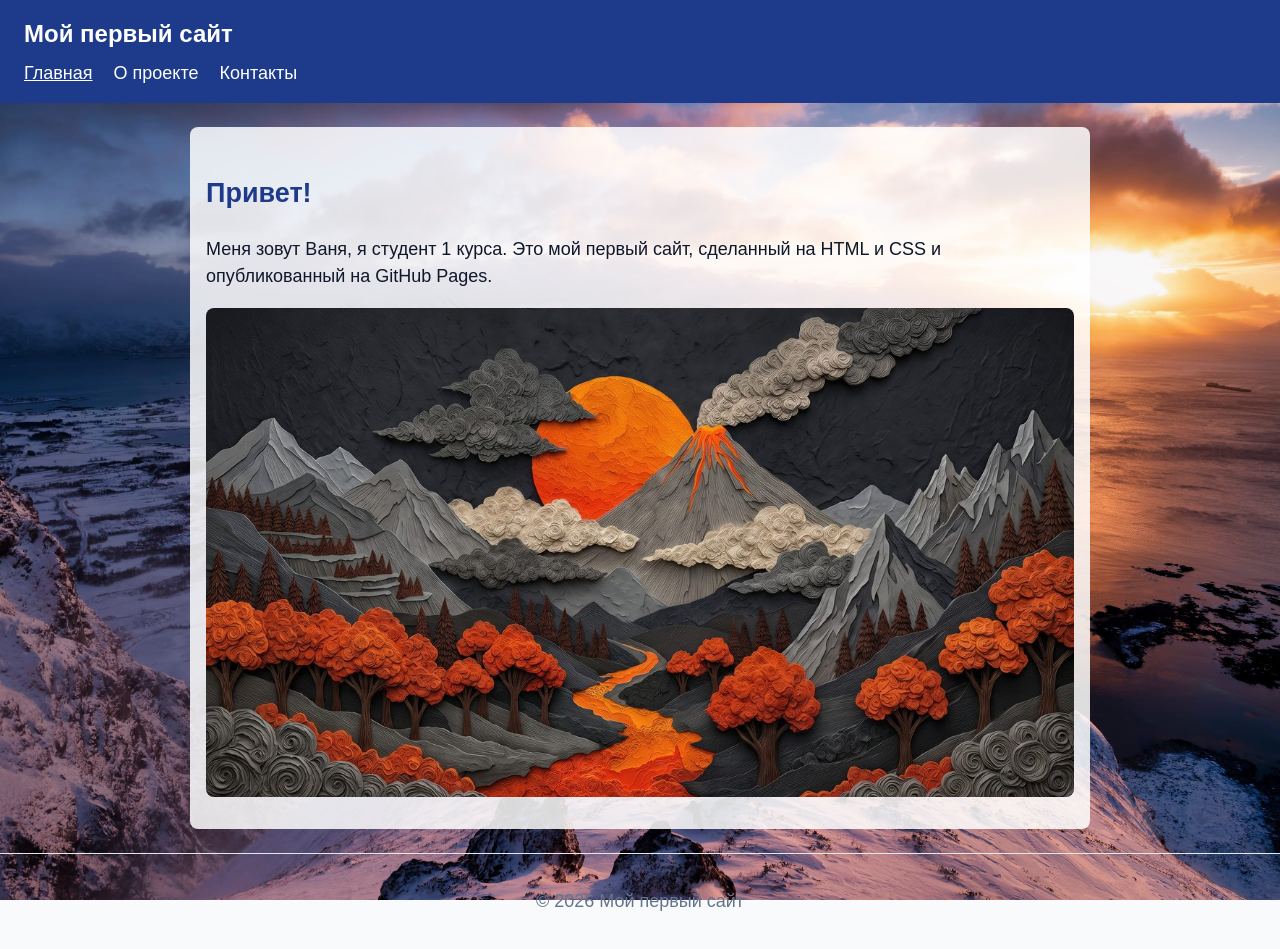
<file: index.html>
<!doctype html>
<html lang="ru">
<head>
    <meta charset="UTF-8">
    <meta name="viewport" content="width=device-width, initial-scale=1.0">
    <title>Главная — Мой первый сайт</title>
    <link rel="stylesheet" href="style.css">
</head>
<body>
    <header>
        <h1 class="logo">Мой первый сайт</h1>
        <nav>
            <a href="index.html" class="active">Главная</a>
            <a href="about.html">О проекте</a>
            <a href="contacts.html">Контакты</a>
        </nav>
    </header>

    <main>
        <section>
            <h2>Привет!</h2>
            <p>Меня зовут Ваня, я студент 1 курса. Это мой первый сайт, сделанный на HTML и CSS и опубликованный на GitHub Pages.</p>
        </section>

        <section class="picture">
            <img src="img/picture.jpg" alt="Извержение вулкана">
        </section>
    </main>

    <footer>
        <p>© 2026 Мой первый сайт</p>
    </footer>
</body>
</html>
</file>
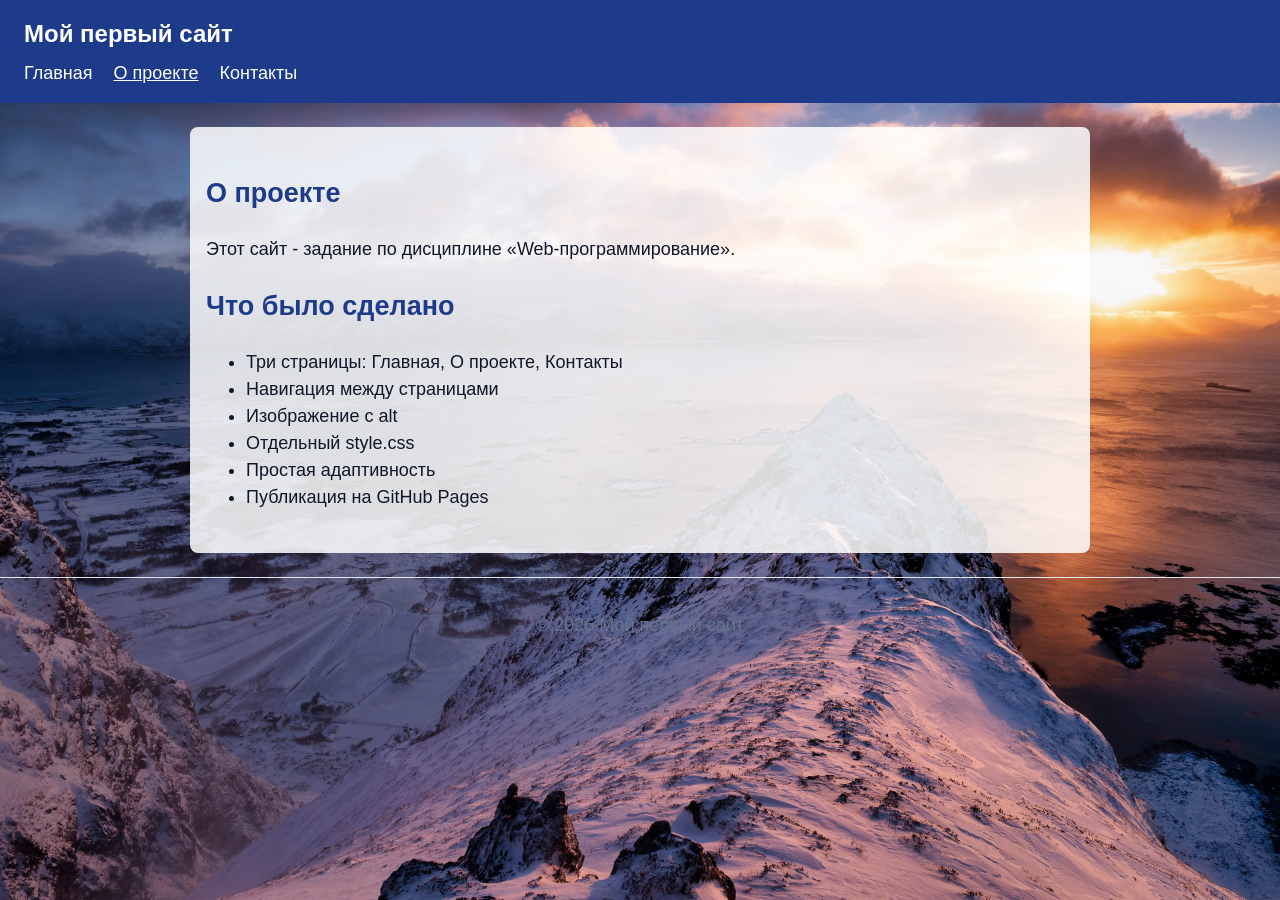
<file: about.html>
<!doctype html>
<html lang="ru">
<head>
    <meta charset="UTF-8">
    <meta name="viewport" content="width=device-width, initial-scale=1.0">
    <title>О проекте — Мой первый сайт</title>
    <link rel="stylesheet" href="style.css">
</head>
<body>
    <header>
        <h1 class="logo">Мой первый сайт</h1>
        <nav>
            <a href="index.html">Главная</a>
            <a href="about.html" class="active">О проекте</a>
            <a href="contacts.html">Контакты</a>
        </nav>
    </header>

    <main>
        <section>
            <h2>О проекте</h2>
            <p>Этот сайт - задание по дисциплине «Web-программирование». </p>
        </section>

        <section>
            <h2>Что было сделано</h2>
            <ul>
                <li>Три страницы: Главная, О проекте, Контакты</li>
                <li>Навигация между страницами</li>
                <li>Изображение с alt</li>
                <li>Отдельный style.css</li>
                <li>Простая адаптивность</li>
                <li>Публикация на GitHub Pages</li>
            </ul>
        </section>
    </main>

    <footer>
        <p>© 2026 Мой первый сайт</p>
    </footer>
</body>
</html>
</file>
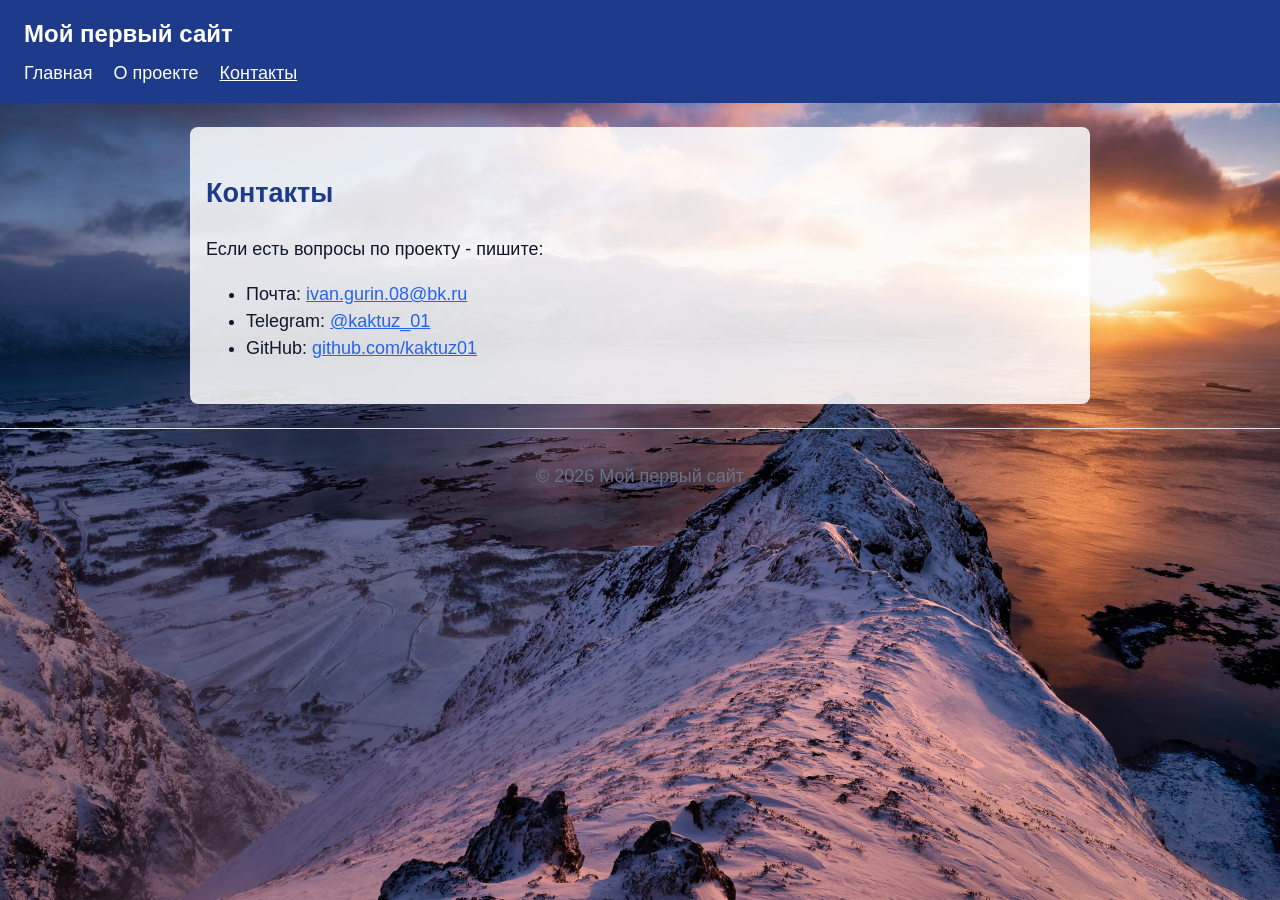
<file: contacts.html>
<!doctype html>
<html lang="ru">
<head>
    <meta charset="UTF-8">
    <meta name="viewport" content="width=device-width, initial-scale=1.0">
    <title>Контакты — Мой первый сайт</title>
    <link rel="stylesheet" href="style.css">
</head>
<body>
    <header>
        <h1 class="logo">Мой первый сайт</h1>
        <nav>
            <a href="index.html">Главная</a>
            <a href="about.html">О проекте</a>
            <a href="contacts.html" class="active">Контакты</a>
        </nav>
    </header>

    <main>
        <section>
            <h2>Контакты</h2>
            <p>Если есть вопросы по проекту - пишите:</p>
            <ul>
                <li>Почта: <a href="mailto:ivan.gurin.08@bk.ru">ivan.gurin.08@bk.ru</a></li>
                <li>Telegram: <a href="https://t.me/kaktuz_01">@kaktuz_01</a></li>
                <li>GitHub: <a href="https://github.com/kaktuz01">github.com/kaktuz01</a></li>
            </ul>
        </section>
    </main>

    <footer>
        <p>© 2026 Мой первый сайт</p>
    </footer>
</body>
</html>
</file>
<file: style.css>
* {
    box-sizing: border-box;
}

body {
    margin: 0;
    font-family: Arial, sans-serif;
    font-size: 18px;
    line-height: 1.5;
    color: #0f172a;
    background-color: #f8fafc;
    background-image: url("img/bg.jpeg");
    background-size: cover;
    background-position: center;
    background-attachment: fixed;
}

/* Шапка и меню */
header {
    background: #1e3a8a;
    color: #ffffff;
    padding: 16px 24px;
}

.logo {
    margin: 0 0 8px;
    font-size: 24px;
}

nav a {
    color: #ffffff;
    text-decoration: none;
    margin-right: 16px;
}

nav a:hover,
nav a.active {
    text-decoration: underline;
}

/* Основное содержимое */
main {
    max-width: 900px;
    margin: 0 auto;
    padding: 24px 16px;
}

h2 {
    color: #1e3a8a;
}

a {
    color: #2563eb;
}

/* Блок с картинкой на главной */
.hero {
    display: flex;
    flex-direction: column;
    align-items: center;
    gap: 24px;
    text-align: center;
}

.hero img {
    width: 160px;
    height: 160px;
    border-radius: 50%;
}

/* Карточки */
.cards {
    display: flex;
    flex-direction: column;
    gap: 16px;
}

.card {
    background: #ffffff;
    border: 1px solid #e2e8f0;
    border-radius: 8px;
    padding: 16px;
}

.card h3 {
    margin-top: 0;
}

/* Подвал */
footer {
    text-align: center;
    padding: 16px;
    color: #64748b;
    border-top: 1px solid #e2e8f0;
}

/* Адаптивность: на широком экране карточки в ряд */
@media (min-width: 768px) {
    .hero {
        flex-direction: row;
        text-align: left;
    }

    .cards {
        flex-direction: row;
    }

    .card {
        flex: 1;
    }
}

/* Картинка внизу главной */
.picture img {
    width: 100%;
    height: auto;
    border-radius: 8px;
}

/* Белая подложка под текстом, чтобы он читался на фоне */
main {
    background: rgba(255, 255, 255, 0.85);
    border-radius: 8px;
    margin-top: 24px;
    margin-bottom: 24px;
}
</file>
